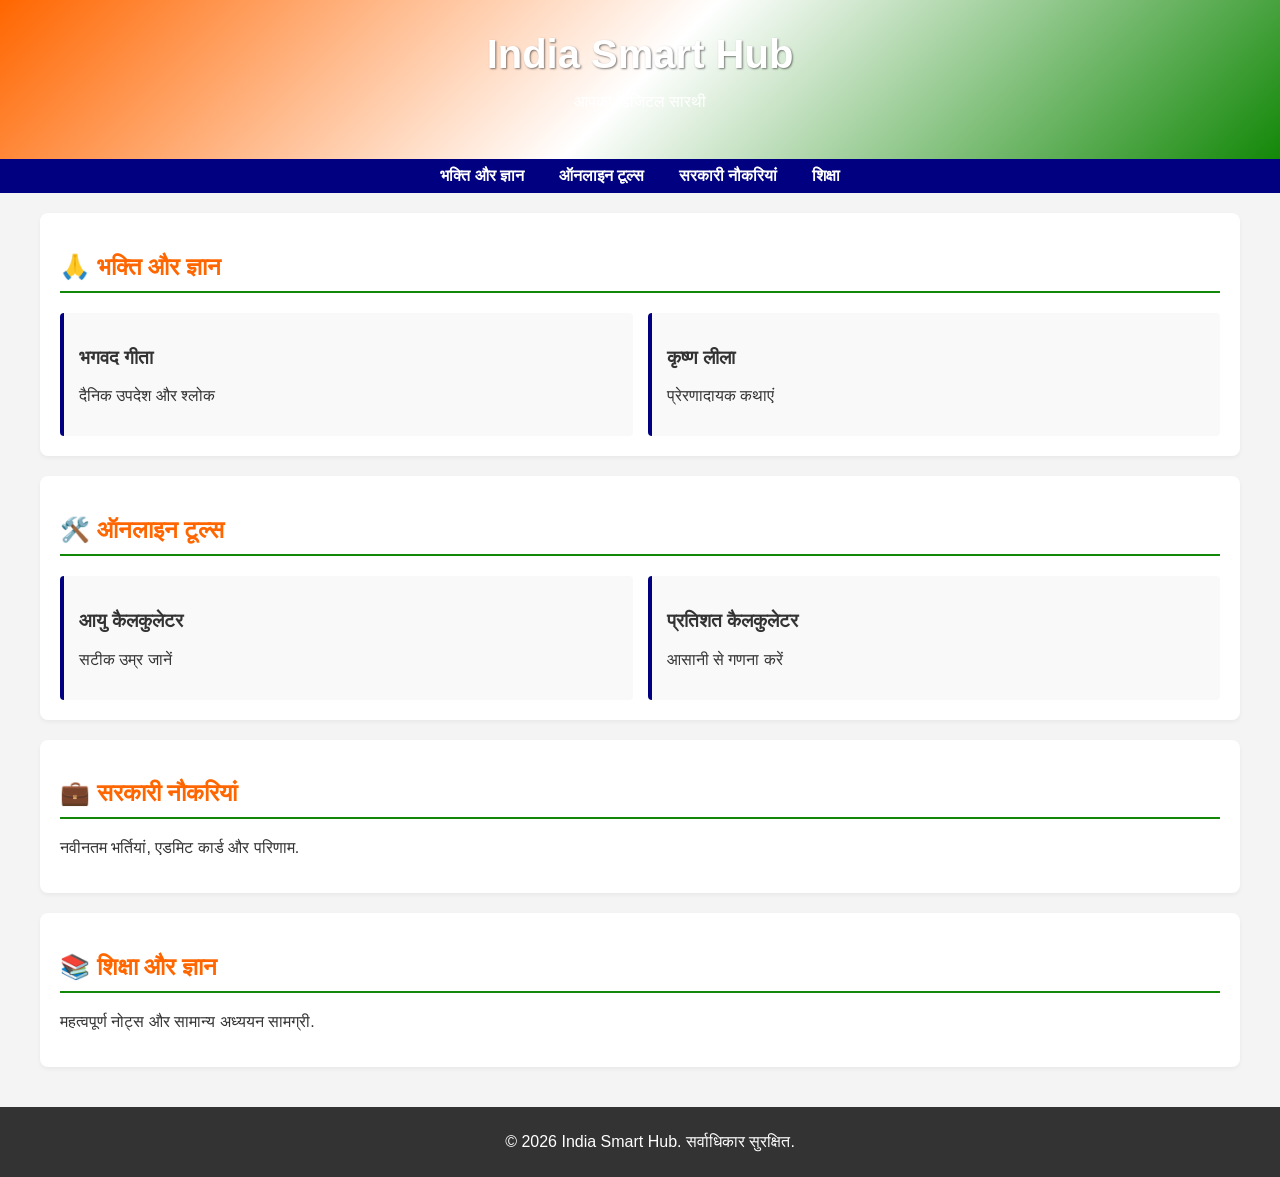
<file: Index.html>
<!DOCTYPE html>
<html lang="hi">
<head>
    <meta charset="UTF-8">
    <meta name="viewport" content="width=device-width, initial-scale=1.0">
    <title>India Smart Hub</title>
    <style>
        body { font-family: 'Segoe UI', Tahoma, Geneva, Verdana, sans-serif; margin: 0; padding: 0; background-color: #f4f4f4; color: #333; }
        header { background: linear-gradient(135deg, #FF6600, #FFFFFF, #138808); color: #fff; padding: 2rem 1rem; text-align: center; box-shadow: 0 4px 6px rgba(0,0,0,0.1); }
        h1 { margin: 0; font-size: 2.5rem; text-shadow: 1px 1px 2px rgba(0,0,0,0.5); }
        nav { background: #000080; color: #fff; text-align: center; padding: 0.5rem 0; position: sticky; top: 0; }
        nav a { color: #fff; margin: 0 15px; text-decoration: none; font-weight: bold; }
        .container { padding: 20px; max-width: 1200px; margin: auto; }
        .section { background: #fff; padding: 20px; margin-bottom: 20px; border-radius: 8px; box-shadow: 0 2px 4px rgba(0,0,0,0.05); }
        .section h2 { color: #FF6600; border-bottom: 2px solid #138808; padding-bottom: 10px; }
        .grid { display: grid; grid-template-columns: repeat(auto-fit, minmax(250px, 1fr)); gap: 15px; margin-top: 15px; }
        .card { background: #f9f9f9; padding: 15px; border-left: 4px solid #000080; border-radius: 4px; }
        footer { background: #333; color: #fff; text-align: center; padding: 10px; position: relative; bottom: 0; width: 100%; }
    </style>
</head>
<body>

<header>
    <h1>India Smart Hub</h1>
    <p>आपका डिजिटल सारथी</p>
</header>

<nav>
    <a href="#bhakti">भक्ति और ज्ञान</a>
    <a href="#tools">ऑनलाइन टूल्स</a>
    <a href="#jobs">सरकारी नौकरियां</a>
    <a href="#education">शिक्षा</a>
</nav>

<div class="container">
    <div id="bhakti" class="section">
        <h2>🙏 भक्ति और ज्ञान</h2>
        <div class="grid">
            <div class="card"><h3>भगवद गीता</h3><p>दैनिक उपदेश और श्लोक</p></div>
            <div class="card"><h3>कृष्ण लीला</h3><p>प्रेरणादायक कथाएं</p></div>
        </div>
    </div>

    <div id="tools" class="section">
        <h2>🛠️ ऑनलाइन टूल्स</h2>
        <div class="grid">
            <div class="card"><h3>आयु कैलकुलेटर</h3><p>सटीक उम्र जानें</p></div>
            <div class="card"><h3>प्रतिशत कैलकुलेटर</h3><p>आसानी से गणना करें</p></div>
        </div>
    </div>

    <div id="jobs" class="section">
        <h2>💼 सरकारी नौकरियां</h2>
        <p>नवीनतम भर्तियां, एडमिट कार्ड और परिणाम.</p>
    </div>

    <div id="education" class="section">
        <h2>📚 शिक्षा और ज्ञान</h2>
        <p>महत्वपूर्ण नोट्स और सामान्य अध्ययन सामग्री.</p>
    </div>
</div>

<footer>
    <p>&copy; 2026 India Smart Hub. सर्वाधिकार सुरक्षित.</p>
</footer>

</body>
</html>
</file>
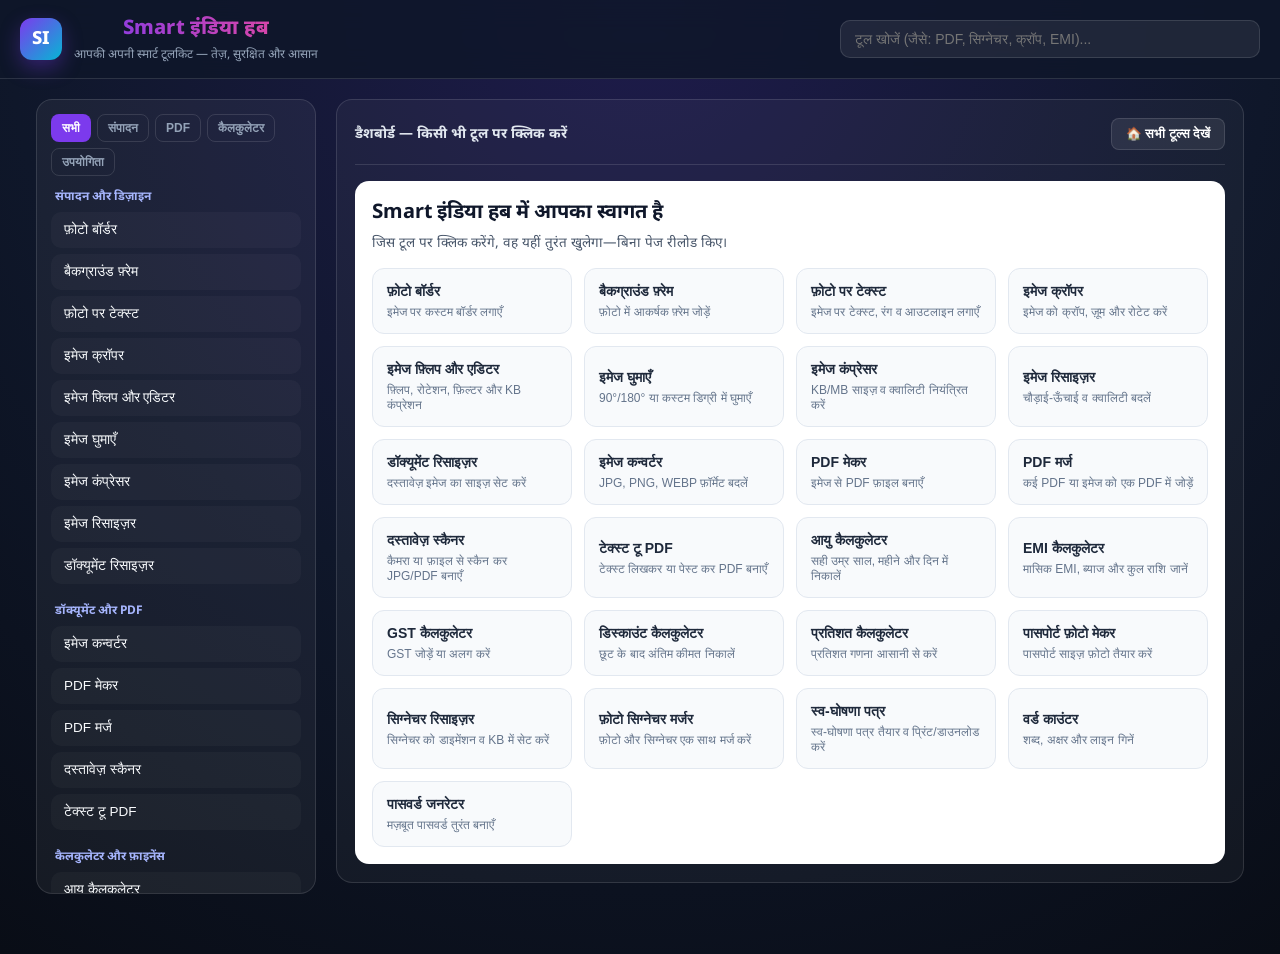
<file: index.html>
<!DOCTYPE html>
<html lang="hi">
<head>
  <meta charset="UTF-8" />
<script async src="https://www.googletagmanager.com/gtm.js?id=GTM-PMQNJN3Q"></script>
<script>
  window.dataLayer = window.dataLayer || [];
  function gtag(){dataLayer.push(arguments);}
  gtag('js', new Date());
</script> 
  <meta name="viewport" content="width=device-width, initial-scale=1.0" />
  <title>Smart इंडिया हब — आपकी अपनी स्मार्ट टूलकिट</title>
  <meta name="google-site-verification" content="tFuXiRvc4IIE7NTX607xCliONdkZWjJaULh06-kTe_I" />
  <link rel="preconnect" href="https://fonts.googleapis.com" />
  <link rel="preconnect" href="https://fonts.gstatic.com" crossorigin />
  <link href="https://fonts.googleapis.com/css2?family=Inter:wght@400;500;600;700;800&family=Noto+Sans+Devanagari:wght@400;500;600;700;800&display=swap" rel="stylesheet" />
  <link rel="stylesheet" href="style.css" />
  <style>
    :root {
      --bg-dark: #0f172a;
      --bg-card: #1e293b;
      --bg-soft: rgba(255, 255, 255, 0.05);
      --border-soft: rgba(255, 255, 255, 0.12);
      --text-main: #f8fafc;
      --text-muted: #94a3b8;
      --accent: #7c3aed;
      --accent-2: #06b6d4;
      --success: #10b981;
    }

    * {
      box-sizing: border-box;
    }

    body {
      margin: 0;
      font-family: 'Noto Sans Devanagari', 'Inter', system-ui, sans-serif;
      background: radial-gradient(circle at top, #1e1b4b 0%, var(--bg-dark) 55%, #090d16 100%);
      color: var(--text-main);
      min-height: 100vh;
    }

    .site-header {
      position: sticky;
      top: 0;
      z-index: 40;
      backdrop-filter: blur(14px);
      background: rgba(15, 23, 42, 0.85);
      border-bottom: 1px solid var(--border-soft);
      padding: 14px 18px;
    }

    .header-inner {
      max-width: 1240px;
      margin: 0 auto;
      display: flex;
      flex-wrap: wrap;
      align-items: center;
      justify-content: space-between;
      gap: 14px;
    }

    .brand {
      display: flex;
      align-items: center;
      gap: 12px;
      cursor: pointer;
    }

    .brand-logo {
      width: 42px;
      height: 42px;
      border-radius: 12px;
      background: linear-gradient(135deg, var(--accent), var(--accent-2));
      display: grid;
      place-items: center;
      font-weight: 800;
      font-size: 18px;
      color: #ffffff;
      box-shadow: 0 8px 20px rgba(124, 58, 237, 0.35);
    }

    .brand-title {
      margin: 0;
      font-size: 20px;
      font-weight: 800;
      letter-spacing: 0.2px;
    }

    .brand-sub {
      margin: 2px 0 0;
      font-size: 12px;
      color: var(--text-muted);
    }

    .search-box {
      flex: 1 1 280px;
      max-width: 420px;
      position: relative;
    }

    .search-box input {
      width: 100%;
      padding: 10px 14px;
      border-radius: 10px;
      border: 1px solid var(--border-soft);
      background: rgba(255, 255, 255, 0.07);
      color: var(--text-main);
      font-size: 14px;
      outline: none;
    }

    .search-box input:focus {
      border-color: var(--accent-2);
      background: rgba(255, 255, 255, 0.1);
    }

    .app-shell {
      max-width: 1240px;
      margin: 20px auto;
      padding: 0 16px 40px;
      display: grid;
      grid-template-columns: 280px 1fr;
      gap: 20px;
      align-items: start;
    }

    @media (max-width: 860px) {
      .app-shell {
        grid-template-columns: 1fr;
      }
    }

    .sidebar-panel {
      background: var(--bg-soft);
      border: 1px solid var(--border-soft);
      border-radius: 16px;
      padding: 14px;
      max-height: calc(100vh - 105px);
      overflow-y: auto;
      position: sticky;
      top: 84px;
    }

    @media (max-width: 860px) {
      .sidebar-panel {
        position: static;
        max-height: 290px;
      }
    }

    .cat-tabs {
      display: flex;
      flex-wrap: wrap;
      gap: 6px;
      margin-bottom: 12px;
    }

    .cat-tab {
      padding: 6px 10px;
      font-size: 12px;
      font-weight: 600;
      border-radius: 8px;
      border: 1px solid var(--border-soft);
      background: transparent;
      color: var(--text-muted);
      cursor: pointer;
    }

    .cat-tab.active,
    .cat-tab:hover {
      background: var(--accent);
      color: #ffffff;
      border-color: transparent;
    }

    .cat-group-title {
      font-size: 12px;
      font-weight: 700;
      color: #a5b4fc;
      margin: 12px 0 6px;
      padding-left: 4px;
    }

    .tool-btn {
      width: 100%;
      text-align: left;
      padding: 9px 12px;
      margin-bottom: 6px;
      border-radius: 10px;
      border: 1px solid transparent;
      background: rgba(255, 255, 255, 0.03);
      color: var(--text-main);
      font-size: 13.5px;
      font-weight: 500;
      cursor: pointer;
      transition: all 0.16s ease;
    }

    .tool-btn:hover {
      background: rgba(124, 58, 237, 0.22);
      border-color: rgba(124, 58, 237, 0.45);
    }

    .tool-btn.active {
      background: linear-gradient(90deg, rgba(124, 58, 237, 0.35), rgba(6, 182, 212, 0.22));
      border-color: var(--accent-2);
      font-weight: 700;
    }

    .main-stage {
      background: rgba(255, 255, 255, 0.04);
      border: 1px solid var(--border-soft);
      border-radius: 16px;
      padding: 18px;
      min-height: 520px;
    }

    .stage-topbar {
      display: flex;
      flex-wrap: wrap;
      align-items: center;
      justify-content: space-between;
      gap: 10px;
      padding-bottom: 14px;
      margin-bottom: 16px;
      border-bottom: 1px solid var(--border-soft);
    }

    .active-tool-badge {
      font-size: 14px;
      font-weight: 700;
      color: #e2e8f0;
    }

    .home-btn {
      padding: 7px 14px;
      border-radius: 8px;
      border: 1px solid var(--border-soft);
      background: rgba(255, 255, 255, 0.08);
      color: #ffffff;
      font-size: 12.5px;
      font-weight: 600;
      cursor: pointer;
    }

    .home-btn:hover {
      background: rgba(255, 255, 255, 0.15);
    }

    #workspace {
      background: #ffffff;
      color: #0f172a;
      border-radius: 14px;
      padding: 16px;
      min-height: 400px;
    }

    .welcome-grid {
      display: grid;
      grid-template-columns: repeat(auto-fill, minmax(190px, 1fr));
      gap: 12px;
      margin-top: 14px;
    }

    .quick-card {
      background: #f8fafc;
      border: 1px solid #e2e8f0;
      border-radius: 12px;
      padding: 14px;
      text-align: left;
      cursor: pointer;
      transition: transform 0.15s ease, box-shadow 0.15s ease;
    }

    .quick-card:hover {
      transform: translateY(-2px);
      box-shadow: 0 8px 20px rgba(15, 23, 42, 0.08);
      border-color: #7c3aed;
    }

    .quick-card strong {
      display: block;
      font-size: 14px;
      color: #1e293b;
      margin-bottom: 4px;
    }

    .quick-card span {
      font-size: 12px;
      color: #64748b;
    }

    .loader-box {
      display: flex;
      flex-direction: column;
      align-items: center;
      justify-content: center;
      min-height: 300px;
      gap: 12px;
      color: #334155;
    }

    .spinner {
      width: 36px;
      height: 36px;
      border: 4px solid #e2e8f0;
      border-top-color: #7c3aed;
      border-radius: 50%;
      animation: spin 0.8s linear infinite;
    }

    @keyframes spin {
      to { transform: rotate(360deg); }
    }
  </style>
</head>
<body>
  <header class="site-header">
    <div class="header-inner">
      <div class="brand" id="brandHome">
        <div class="brand-logo">SI</div>
        <div>
          <h1 class="brand-title">Smart इंडिया हब</h1>
          <p class="brand-sub">आपकी अपनी स्मार्ट टूलकिट — तेज़, सुरक्षित और आसान</p>
        </div>
      </div>

      <div class="search-box">
        <input type="search" id="toolSearch" placeholder="टूल खोजें (जैसे: PDF, सिग्नेचर, क्रॉप, EMI)..." autocomplete="off" />
      </div>
    </div>
  </header>

  <div class="app-shell">
    <aside class="sidebar-panel" aria-label="टूल्स मेनू">
      <div class="cat-tabs" id="catTabs">
        <button type="button" class="cat-tab active" data-cat="all">सभी</button>
        <button type="button" class="cat-tab" data-cat="edit">संपादन</button>
        <button type="button" class="cat-tab" data-cat="pdf">PDF</button>
        <button type="button" class="cat-tab" data-cat="calc">कैलकुलेटर</button>
        <button type="button" class="cat-tab" data-cat="util">उपयोगिता</button>
      </div>
      <div id="toolMenu"></div>
    </aside>

    <main class="main-stage">
      <div class="stage-topbar">
        <div class="active-tool-badge" id="activeToolTitle">डैशबोर्ड — कोई भी टूल चुनें</div>
        <button type="button" class="home-btn" id="backToHomeBtn">🏠 सभी टूल्स देखें</button>
      </div>
      <div id="workspace"></div>
    </main>
  </div>

  <script>
    const TOOLS = [
      // संपादन और डिज़ाइन
      { id: 'add-border', name: 'फ़ोटो बॉर्डर', cat: 'edit', desc: 'इमेज पर कस्टम बॉर्डर लगाएँ' },
      { id: 'add-frame', name: 'बैकग्राउंड फ़्रेम', cat: 'edit', desc: 'फ़ोटो में आकर्षक फ़्रेम जोड़ें' },
      { id: 'add-text', name: 'फ़ोटो पर टेक्स्ट', cat: 'edit', desc: 'इमेज पर टेक्स्ट, रंग व आउटलाइन लगाएँ' },
      { id: 'image-cropper', name: 'इमेज क्रॉपर', cat: 'edit', desc: 'इमेज को क्रॉप, ज़ूम और रोटेट करें' },
      { id: 'image-flip', name: 'इमेज फ़्लिप और एडिटर', cat: 'edit', desc: 'फ़्लिप, रोटेशन, फ़िल्टर और KB कंप्रेशन' },
      { id: 'image-rotator', name: 'इमेज घुमाएँ', cat: 'edit', desc: '90°/180° या कस्टम डिग्री में घुमाएँ' },
      { id: 'image-compressor', name: 'इमेज कंप्रेसर', cat: 'edit', desc: 'KB/MB साइज़ व क्वालिटी नियंत्रित करें' },
      { id: 'resizer', name: 'इमेज रिसाइज़र', cat: 'edit', desc: 'चौड़ाई-ऊँचाई व क्वालिटी बदलें' },
      { id: 'document-resizer', name: 'डॉक्यूमेंट रिसाइज़र', cat: 'edit', desc: 'दस्तावेज़ इमेज का साइज़ सेट करें' },

      // डॉक्यूमेंट और PDF
      { id: 'converter', name: 'इमेज कन्वर्टर', cat: 'pdf', desc: 'JPG, PNG, WEBP फ़ॉर्मेट बदलें' },
      { id: 'pdf-maker', name: 'PDF मेकर', cat: 'pdf', desc: 'इमेज से PDF फ़ाइल बनाएँ' },
      { id: 'pdf-merge', name: 'PDF मर्ज', cat: 'pdf', desc: 'कई PDF या इमेज को एक PDF में जोड़ें' },
      { id: 'pdf-scanner', name: 'दस्तावेज़ स्कैनर', cat: 'pdf', desc: 'कैमरा या फ़ाइल से स्कैन कर JPG/PDF बनाएँ' },
      { id: 'text-to-pdf', name: 'टेक्स्ट टू PDF', cat: 'pdf', desc: 'टेक्स्ट लिखकर या पेस्ट कर PDF बनाएँ' },

      // कैलकुलेटर और फ़ाइनेंस
      { id: 'age-calculator', name: 'आयु कैलकुलेटर', cat: 'calc', desc: 'सही उम्र साल, महीने और दिन में निकालें' },
      { id: 'emi-calculator', name: 'EMI कैलकुलेटर', cat: 'calc', desc: 'मासिक EMI, ब्याज और कुल राशि जानें' },
      { id: 'gst-calculator', name: 'GST कैलकुलेटर', cat: 'calc', desc: 'GST जोड़ें या अलग करें' },
      { id: 'discount-calculator', name: 'डिस्काउंट कैलकुलेटर', cat: 'calc', desc: 'छूट के बाद अंतिम कीमत निकालें' },
      { id: 'percentage-calculator', name: 'प्रतिशत कैलकुलेटर', cat: 'calc', desc: 'प्रतिशत गणना आसानी से करें' },

      // उपयोगिता और आधिकारिक
      { id: 'passport-photo', name: 'पासपोर्ट फ़ोटो मेकर', cat: 'util', desc: 'पासपोर्ट साइज़ फ़ोटो तैयार करें' },
      { id: 'signature-resizer', name: 'सिग्नेचर रिसाइज़र', cat: 'util', desc: 'सिग्नेचर को डाइमेंशन व KB में सेट करें' },
      { id: 'photo-signature-merger', name: 'फ़ोटो सिग्नेचर मर्जर', cat: 'util', desc: 'फ़ोटो और सिग्नेचर एक साथ मर्ज करें' },
      { id: 'self-declaration', name: 'स्व-घोषणा पत्र', cat: 'util', desc: 'स्व-घोषणा पत्र तैयार व प्रिंट/डाउनलोड करें' },
      { id: 'word-counter', name: 'वर्ड काउंटर', cat: 'util', desc: 'शब्द, अक्षर और लाइन गिनें' },
      { id: 'password-generator', name: 'पासवर्ड जनरेटर', cat: 'util', desc: 'मज़बूत पासवर्ड तुरंत बनाएँ' }
    ];

    const CAT_LABELS = {
      edit: 'संपादन और डिज़ाइन',
      pdf: 'डॉक्यूमेंट और PDF',
      calc: 'कैलकुलेटर और फ़ाइनेंस',
      util: 'उपयोगिता और आधिकारिक'
    };

    const toolMenuEl = document.getElementById('toolMenu');
    const workspaceEl = document.getElementById('workspace');
    const activeToolTitleEl = document.getElementById('activeToolTitle');
    const searchInputEl = document.getElementById('toolSearch');
    const catTabsEl = document.getElementById('catTabs');

    let selectedCategory = 'all';
    let currentToolId = null;

    function getFilteredTools() {
      const q = (searchInputEl.value || '').trim().toLowerCase();
      return TOOLS.filter((t) => {
        const matchCat = selectedCategory === 'all' || t.cat === selectedCategory;
        const matchQuery =
          !q ||
          t.name.toLowerCase().includes(q) ||
          t.desc.toLowerCase().includes(q) ||
          t.id.toLowerCase().includes(q);
        return matchCat && matchQuery;
      });
    }

    function renderMenu() {
      const items = getFilteredTools();
      if (items.length === 0) {
        toolMenuEl.innerHTML = '<div style="padding:12px;font-size:13px;color:#94a3b8;">कोई टूल नहीं मिला।</div>';
        return;
      }

      const grouped = {};
      for (const item of items) {
        if (!grouped[item.cat]) grouped[item.cat] = [];
        grouped[item.cat].push(item);
      }

      let html = '';
      for (const catKey of Object.keys(grouped)) {
        html += `<div class="cat-group-title">${CAT_LABELS[catKey] || catKey}</div>`;
        for (const tool of grouped[catKey]) {
          const activeClass = tool.id === currentToolId ? 'active' : '';
          html += `<button type="button" class="tool-btn ${activeClass}" data-tool="${tool.id}">${tool.name}</button>`;
        }
      }

      toolMenuEl.innerHTML = html;
      toolMenuEl.querySelectorAll('.tool-btn').forEach((btn) => {
        btn.onclick = () => loadTool(btn.getAttribute('data-tool'));
      });
    }

    function renderHomeDashboard() {
      currentToolId = null;
      activeToolTitleEl.textContent = 'डैशबोर्ड — किसी भी टूल पर क्लिक करें';
      renderMenu();

      const items = getFilteredTools();
      const cardsHtml = items
        .map(
          (t) => `
          <button type="button" class="quick-card" data-tool="${t.id}">
            <strong>${t.name}</strong>
            <span>${t.desc}</span>
          </button>`
        )
        .join('');

      workspaceEl.innerHTML = `
        <div>
          <h2 style="margin:0 0 6px;font-size:20px;color:#0f172a;">Smart इंडिया हब में आपका स्वागत है</h2>
          <p style="margin:0;font-size:13.5px;color:#475569;">जिस टूल पर क्लिक करेंगे, वह यहीं तुरंत खुलेगा—बिना पेज रीलोड किए।</p>
          <div class="welcome-grid">${cardsHtml || '<p>कोई टूल नहीं मिला।</p>'}</div>
        </div>
      `;

      workspaceEl.querySelectorAll('.quick-card').forEach((card) => {
        card.onclick = () => loadTool(card.getAttribute('data-tool'));
      });
    }

    async function loadTool(toolId) {
      const tool = TOOLS.find((t) => t.id === toolId);
      if (!tool) return;

      currentToolId = tool.id;
      activeToolTitleEl.textContent = tool.name;
      renderMenu();

      workspaceEl.innerHTML = `
        <div class="loader-box">
          <div class="spinner"></div>
          <div><strong>${tool.name}</strong> लोड हो रहा है...</div>
        </div>
      `;

      try {
        const mod = await import(`./modules/${tool.id}.js?v=${Date.now()}`);
        if (typeof mod.init === 'function') {
          workspaceEl.innerHTML = '';
          await mod.init(workspaceEl);
        } else {
          workspaceEl.innerHTML = `<p style="color:#b91c1c;">"${tool.name}" मॉड्यूल में init() फ़ंक्शन नहीं मिला।</p>`;
        }
      } catch (err) {
        workspaceEl.innerHTML = `
          <p style="color:#b91c1c;font-weight:600;">मॉड्यूल लोड करने में समस्या आई: ./modules/${tool.id}.js</p>
          <p style="font-size:13px;color:#475569;">कृपया जाँचें कि फ़ाइल मौजूद है और उसमें कोई सिंटैक्स त्रुटि नहीं है।</p>
        `;
      }

      if (window.innerWidth <= 860) {
        workspaceEl.scrollIntoView({ behavior: 'smooth', block: 'start' });
      }
    }

    searchInputEl.oninput = () => {
      renderMenu();
      if (!currentToolId) renderHomeDashboard();
    };

    catTabsEl.querySelectorAll('.cat-tab').forEach((tab) => {
      tab.onclick = () => {
        catTabsEl.querySelectorAll('.cat-tab').forEach((t) => t.classList.remove('active'));
        tab.classList.add('active');
        selectedCategory = tab.getAttribute('data-cat');
        renderMenu();
        if (!currentToolId) renderHomeDashboard();
      };
    });

    document.getElementById('brandHome').onclick = renderHomeDashboard;
    document.getElementById('backToHomeBtn').onclick = renderHomeDashboard;

    renderHomeDashboard();
  </script>
  <script type="module" src="main.js"></script>
</body>
</html>
</file>
<file: style.css>
:root {
    --bg-gradient: linear-gradient(135deg, #0f172a 0%, #1e1b4b 100%);
    --surface: rgba(255, 255, 255, 0.05);
    --surface-hover: rgba(255, 255, 255, 0.1);
    --border-subtle: rgba(255, 255, 255, 0.12);
    --text-main: #f8fafc;
    --text-muted: #cbd5e1;
    --accent: #8b5cf6;
    --accent-hover: #7c3aed;
    --accent-pink: #ec4899;
    --accent-cyan: #06b6d4;
    --success: #10b981;
}

*,
*::before,
*::after {
    box-sizing: border-box;
}

html {
    scroll-behavior: smooth;
}

body {
    font-family: 'Noto Sans Devanagari', 'Segoe UI', Tahoma, Geneva, Verdana, sans-serif;
    margin: 0;
    padding: 0;
    background: var(--bg-gradient);
    color: var(--text-main);
    min-height: 100vh;
    line-height: 1.5;
    -webkit-font-smoothing: antialiased;
}

/* Header */
header {
    text-align: center;
    padding: 2.2rem 1.25rem;
    background: rgba(0, 0, 0, 0.25);
    backdrop-filter: blur(12px);
    -webkit-backdrop-filter: blur(12px);
    border-bottom: 1px solid var(--border-subtle);
}

header p {
    margin: 0.5rem auto 0;
    max-width: 640px;
    color: var(--text-muted);
    font-size: 0.98rem;
}

h1 {
    margin: 0;
    font-size: clamp(1.85rem, 4vw, 2.6rem);
    font-weight: 800;
    background: linear-gradient(90deg, var(--accent), var(--accent-pink));
    -webkit-background-clip: text;
    background-clip: text;
    -webkit-text-fill-color: transparent;
}

/* Main Layout Wrapper */
.site-container {
    max-width: 1200px;
    margin: 0 auto;
    padding: 1.5rem 1rem 2.5rem;
}

/* Search & Filter Bar (Friendly & Fast) */
.controls-bar {
    display: flex;
    flex-wrap: wrap;
    gap: 12px;
    align-items: center;
    justify-content: center;
    margin-bottom: 1.25rem;
}

.search-input {
    width: 100%;
    max-width: 420px;
    padding: 0.75rem 1.1rem;
    border-radius: 999px;
    border: 1px solid var(--border-subtle);
    background: rgba(15, 23, 42, 0.55);
    color: var(--text-main);
    font-size: 0.95rem;
    outline: none;
    transition: border-color 0.25s ease, box-shadow 0.25s ease, background 0.25s ease;
}

.search-input::placeholder {
    color: #94a3b8;
}

.search-input:focus {
    border-color: var(--accent);
    background: rgba(15, 23, 42, 0.8);
    box-shadow: 0 0 0 3px rgba(139, 92, 246, 0.25);
}

/* Tool Navigation Pills */
.tool-nav {
    display: flex;
    gap: 10px;
    justify-content: center;
    margin-bottom: 1.75rem;
    flex-wrap: wrap;
}

.nav-btn {
    background: var(--surface);
    border: 1px solid var(--border-subtle);
    color: var(--text-main);
    padding: 0.75rem 1.4rem;
    border-radius: 50px;
    cursor: pointer;
    font-weight: 600;
    font-size: 0.92rem;
    transition: all 0.25s ease;
}

.nav-btn:hover,
.nav-btn.active {
    background: var(--accent);
    border-color: var(--accent);
    color: #ffffff;
    transform: translateY(-2px);
    box-shadow: 0 6px 18px rgba(139, 92, 246, 0.35);
}

/* Workspace Stage */
#workspace {
    background: var(--surface);
    border-radius: 16px;
    padding: 1.75rem;
    min-height: 400px;
    backdrop-filter: blur(10px);
    -webkit-backdrop-filter: blur(10px);
    border: 1px solid var(--border-subtle);
    max-width: 1200px;
    margin: 0 auto;
    overflow-x: auto;
}

/* Ensure light-themed tool cards inside #workspace stay crisp and readable */
#workspace > div:not(.loader-box) {
    color: #1e293b;
}

/* Ad / Monetization Safe Slot (Optional & Non-Intrusive) */
.ad-slot-wrapper {
    max-width: 1200px;
    margin: 1.5rem auto 0;
    padding: 0.85rem 1rem;
    border-radius: 12px;
    background: rgba(255, 255, 255, 0.03);
    border: 1px dashed rgba(255, 255, 255, 0.14);
    text-align: center;
    color: #94a3b8;
    font-size: 0.82rem;
}

/* Footer for Trust, Policy & Support Links */
.site-footer {
    max-width: 1200px;
    margin: 2rem auto 0;
    padding: 1.5rem 1rem;
    border-top: 1px solid var(--border-subtle);
    display: flex;
    flex-wrap: wrap;
    align-items: center;
    justify-content: space-between;
    gap: 1rem;
    color: var(--text-muted);
    font-size: 0.88rem;
}

.footer-links {
    display: flex;
    flex-wrap: wrap;
    gap: 1rem;
}

.footer-links a {
    color: var(--text-muted);
    text-decoration: none;
    transition: color 0.2s ease;
}

.footer-links a:hover {
    color: #ffffff;
    text-decoration: underline;
}

/* Mobile Adjustments */
@media (max-width: 640px) {
    header {
        padding: 1.6rem 0.9rem;
    }

    .nav-btn {
        padding: 0.65rem 1.1rem;
        font-size: 0.85rem;
    }

    #workspace {
        padding: 1rem;
        border-radius: 12px;
        min-height: 320px;
    }

    .site-footer {
        flex-direction: column;
        text-align: center;
    }
}
</file>
